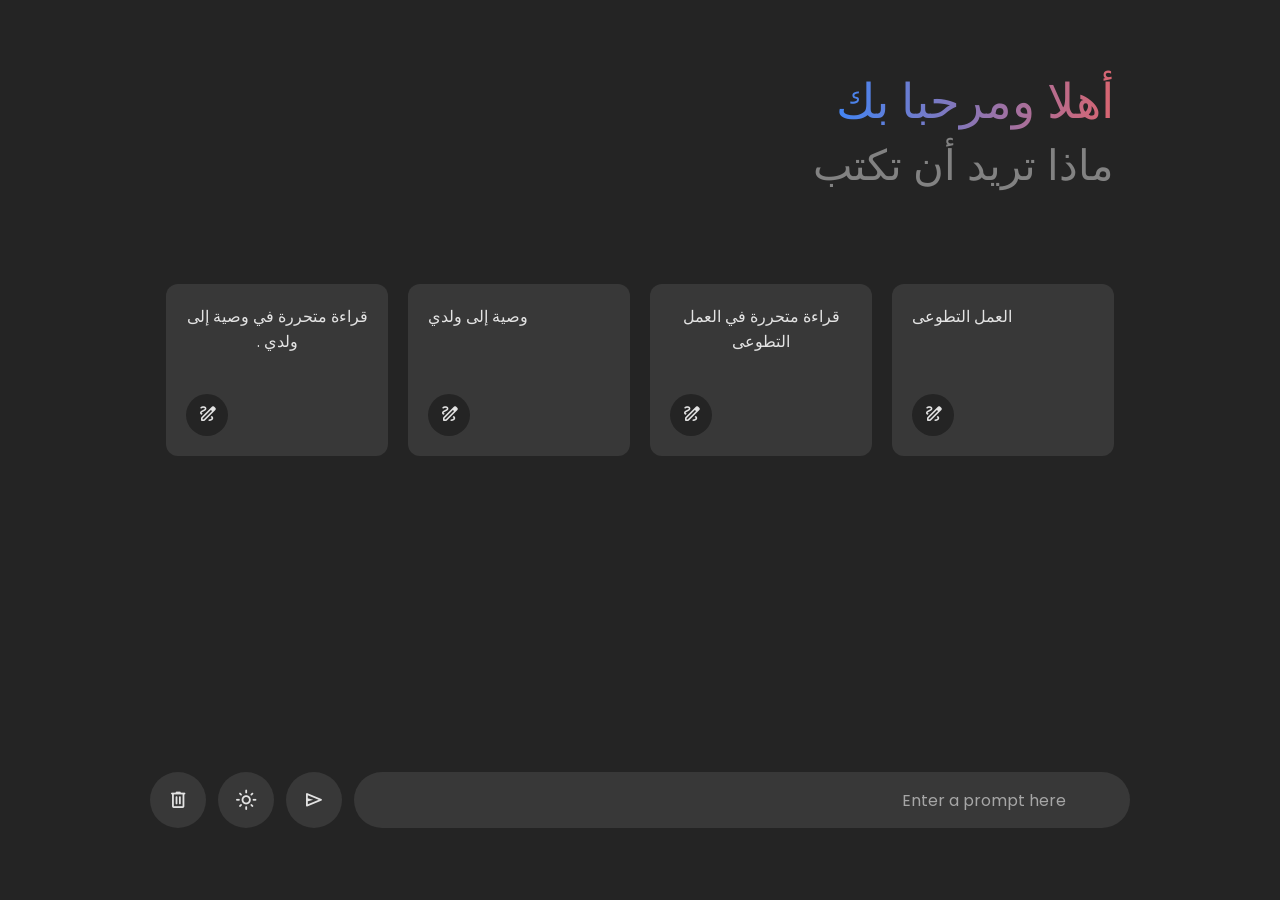
<file: content/chatbot/index.html>
<!DOCTYPE html>
<!-- Coding By CodingNepal - www.codingnepalweb.com -->
<html lang="en">
<head>
  <meta charset="UTF-8">
  <meta name="viewport" content="width=device-width, initial-scale=1.0">
  <title>Gemini Chatbot | CodingNepal</title>
  <!-- Linking Google Fonts For Icons -->
  <link rel="stylesheet" href="https://fonts.googleapis.com/css2?family=Material+Symbols+Rounded:opsz,wght,FILL,GRAD@24,400,0,0" />
  <link rel="stylesheet" href="style.css">
</head>
<body dir="rtl">
  <header class="header">
    <!-- Header Greetings -->
    <h1 class="title">أهلا ومرحبا بك</h1>
    <p class="subtitle">ماذا تريد أن تكتب</p>

    <!-- Suggestion list -->
    <ul class="suggestion-list">
      <li class="suggestion">
        <h4 class="text">العمل التطوعى</h4>
        <span class="icon material-symbols-rounded">draw</span>
      </li>
      <li class="suggestion">
        <h4 class="text">قراءة متحررة في العمل التطوعى </h4>
        <span class="icon material-symbols-rounded">draw</span>
      </li>
      <li class="suggestion">
        <h4 class="text">وصية إلى ولدي  </h4>
        <span class="icon material-symbols-rounded">draw</span>
      </li>
      <li class="suggestion">
        <h4 class="text">قراءة متحررة في وصية إلى ولدي .</h4>
        <span class="icon material-symbols-rounded">draw</span>
      </li>
      <li class="suggestion">
        <h4 class="text">حرية الذين يعلمون..</h4>
        <span class="icon material-symbols-rounded">draw</span>
      </li>
      <li class="suggestion">
        <h4 class="text">قراءة متحررة حرية الذين يعلمون. </h4>
        <span class="icon material-symbols-rounded">draw</span>
      </li>
    </ul>
  </header>

  <!-- Chat List / Container -->
  <div class="chat-list"></div>

  <!-- Typing Area -->
  <div class="typing-area">
    <form action="#" class="typing-form">
      <div class="input-wrapper">
        <input type="text" placeholder="Enter a prompt here" class="typing-input" required />
      </div>
      <div class="action-buttons">
        <span id="send-message-button" class="icon material-symbols-rounded">send</span>
        <span id="theme-toggle-button" class="icon material-symbols-rounded">light_mode</span>
        <span id="delete-chat-button" class="icon material-symbols-rounded">delete</span>

      </div>
    </form>
    <p class="disclaimer-text">
      </br>
      </br>
    </p>
  </div>

  <div class="back"></div>



  <script src="script.js"></script>
</body>
</html>
</file>
<file: content/chatbot/style.css>
/* Import Google Font - Poppins */
@import url('https://fonts.googleapis.com/css2?family=Poppins:wght@400;500;600&display=swap');

* {
  margin: 0;
  padding: 0;
  box-sizing: border-box;
  font-family: "Poppins", sans-serif;
}

:root {
  /* Dark mode colors */
  --text-color: #E3E3E3;
  --subheading-color: #828282;
  --placeholder-color: #A6A6A6;
  --primary-color: #242424;
  --secondary-color: #383838;
  --secondary-hover-color: #444;
}

.light_mode {
  /* Light mode colors */
  --text-color: #222;
  --subheading-color: #A0A0A0;
  --placeholder-color: #6C6C6C;
  --primary-color: #FFF;
  --secondary-color: #E9EEF6;
  --secondary-hover-color: #DBE1EA;
}

body {
  background: var(--primary-color);
}

.header, .chat-list .message, .typing-form {
  margin: 0 auto;
  max-width: 980px;
}

.header {
  margin-top: 6vh;
  padding: 1rem;
  overflow-x: hidden;
}

body.hide-header .header {
  margin: 0;
  display: none;
}

.header :where(.title, .subtitle) {
  color: var(--text-color);
  font-weight: 500;
  line-height: 4rem;
}

.header .title {
  width: fit-content;
  font-size: 3rem;
  background-clip: text;
  background: linear-gradient(to right, #4285f4, #d96570);
  -webkit-background-clip: text;
  -webkit-text-fill-color: transparent;
}

.header .subtitle {
  font-size: 2.6rem;
  color: var(--subheading-color);
}

.suggestion-list {
  width: 100%;
  list-style: none;
  display: flex;
  gap: 1.25rem;
  margin-top: 9.5vh;
  overflow: hidden;
  overflow-x: auto;
  scroll-snap-type: x mandatory;
 /* scrollbar-width: none;*/
}

.suggestion-list .suggestion {
  cursor: pointer;
  padding: 1.25rem;
  width: 222px;
  flex-shrink: 0;
  display: flex;
  flex-direction: column;
  align-items: flex-end;
  border-radius: 0.75rem;
  justify-content: space-between;
  background: var(--secondary-color);
  transition: 0.2s ease;
  text-align: center;

}

.suggestion-list .suggestion:hover {
  background: var(--secondary-hover-color);
}

.suggestion-list .suggestion :where(.text, .icon) {
  font-weight: 400;
  color: var(--text-color);
}

.suggestion-list .suggestion .icon {
  width: 42px;
  height: 42px;
  display: flex;
  font-size: 1.3rem;
  margin-top: 2.5rem;
  align-self: flex-end;
  align-items: center;
  border-radius: 50%;
  justify-content: center;
  color: var(--text-color);
  background: var(--primary-color);
}

.chat-list {
  padding: 2rem 1rem 12rem;
  max-height: 100vh;
  overflow-y: auto;
  scrollbar-color: #999 transparent;
}

.chat-list .message.incoming {
  margin-top: 1.5rem;
}

.chat-list .message .message-content {
  display: flex;
  gap: 1.5rem;
  width: 100%;
  align-items: center;
}

.chat-list .message .text {
  color: var(--text-color);
  white-space: pre-wrap;
}

.chat-list .message.error .text {
  color: #e55865;
}

.chat-list .message.loading .text {
  display: none;
}

.chat-list .message .avatar {
  width: 40px;
  height: 40px;
  object-fit: cover;
  border-radius: 50%;
  align-self: flex-start;
}

.chat-list .message.loading .avatar {
  animation: rotate 3s linear infinite;
}

@keyframes rotate {
  100% {
    transform: rotate(360deg);
  }
}

.chat-list .message .icon {
  color: var(--text-color);
  cursor: pointer;
  height: 35px;
  width: 35px;
  border-radius: 50%;
  display: flex;
  align-items: center;
  justify-content: center;
  background: none;
  font-size: 1.25rem;
  margin-left: 3.5rem;
  visibility: hidden;
}

.chat-list .message .icon.hide {
  visibility: hidden;
}

.chat-list .message:not(.loading, .error):hover .icon:not(.hide){
  visibility: visible;
}

.chat-list .message .icon:hover {
  background: var(--secondary-hover-color);
}

.chat-list .message .loading-indicator {
  display: none;
  gap: 0.8rem;
  width: 100%;
  flex-direction: column;
}

.chat-list .message.loading .loading-indicator {
  display: flex;
}

.chat-list .message .loading-indicator .loading-bar {
  height: 11px;
  width: 100%;
  border-radius: 0.135rem;
  background-position: -800px 0;
  background: linear-gradient(to right, #4285f4, var(--primary-color), #4285f4);
  animation: loading 3s linear infinite;
}

.chat-list .message .loading-indicator .loading-bar:last-child {
  width: 70%;
}

@keyframes loading {
  0% {
    background-position: -800px 0;
  }

  100% {
    background-position: 800px 0;
  }
}

.typing-area {
  position: fixed;
  width: 100%;
  left: 0;
  bottom: 0;
  padding: 1rem;
  background: var(--primary-color);
}

.typing-area :where(.typing-form, .action-buttons) {
  display: flex;
  gap: 0.75rem;
}

.typing-form .input-wrapper {
  width: 100%;
  height: 56px;
  display: flex;
  position: relative;
}

.typing-form .typing-input {
  height: 100%;
  width: 100%;
  border: none;
  outline: none;
  resize: none;
  font-size: 1rem;
  color: var(--text-color);
  padding: 1.1rem 4rem 1.1rem 1.5rem;
  border-radius: 100px;
  background: var(--secondary-color);
}

.typing-form .typing-input:focus {
  background: var(--secondary-hover-color);
}

.typing-form .typing-input::placeholder {
  color: var(--placeholder-color);
}

.typing-area .icon {
  width: 56px;
  height: 56px;
  flex-shrink: 0;
  cursor: pointer;
  border-radius: 50%;
  display: flex;
  font-size: 1.4rem;
  color: var(--text-color);
  align-items: center;
  justify-content: center;
  background: var(--secondary-color);
  transition: 0.2s ease;
}

.typing-area .icon:hover {
  background: var(--secondary-hover-color);
}



.typing-area .disclaimer-text {
  text-align: center;
  font-size: 0.85rem;
  margin-top: 1rem;
  color: var(--placeholder-color);
}


/* Responsive media query code for small screen */
@media (max-width: 768px) {
  .header :is(.title, .subtitle) {
    font-size: 2rem;
    line-height: 2.6rem;
  }

  .header .subtitle {
    font-size: 1.7rem;
  }

  .typing-area :where(.typing-form, .action-buttons) {
    gap: 0.4rem;
  }

  .typing-form .input-wrapper {
    height: 50px;
  }

  .typing-form .typing-input {
    padding: 1.1rem 3.5rem 1.1rem 1.2rem;
  }

  .typing-area .icon {
    height: 50px;
    width: 50px;
  }

  .typing-area .disclaimer-text {
    font-size: 0.75rem;
    margin-top: 0.5rem;
  }
}
</file>
